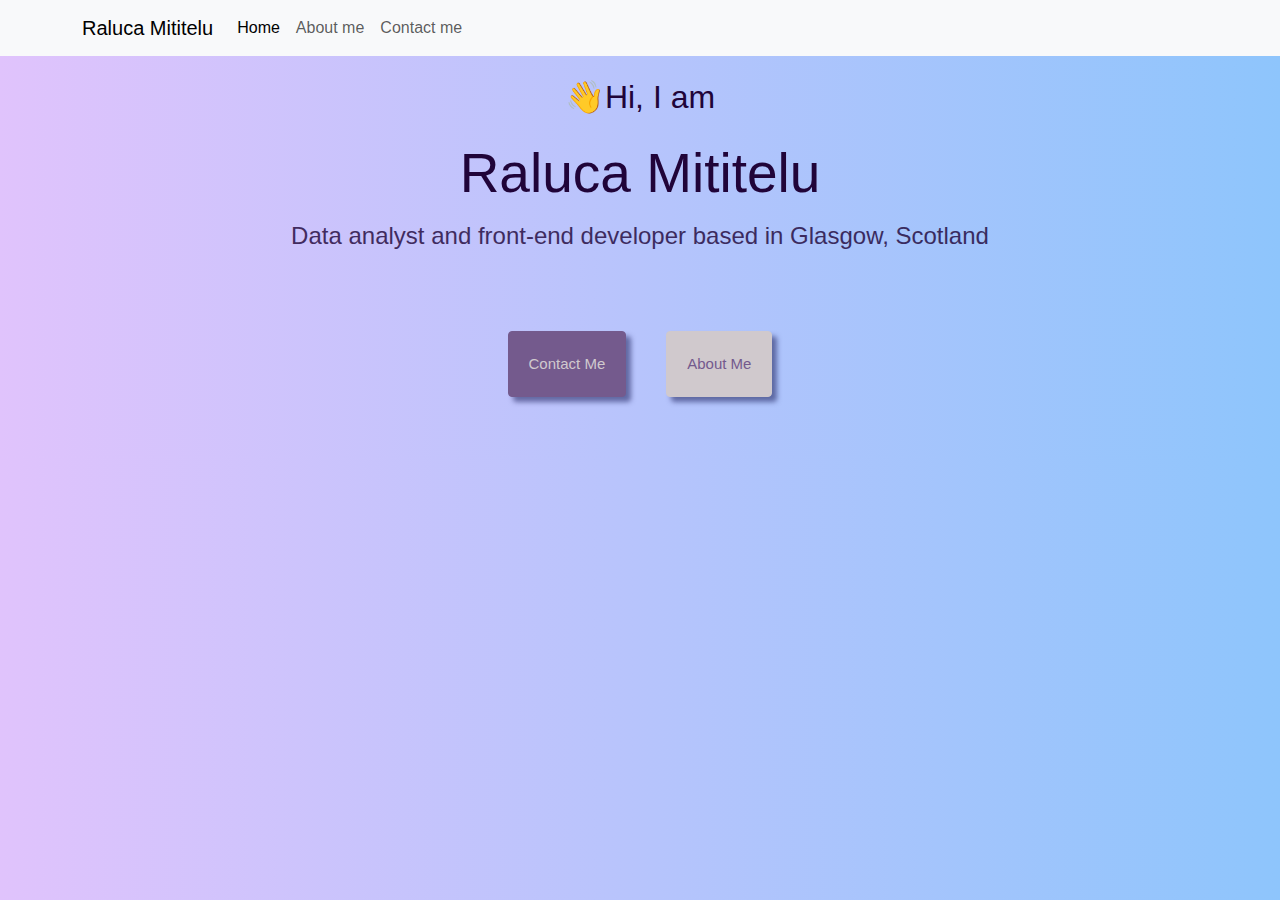
<file: index.html>
<!DOCTYPE html>
<html lang="en">
  <head>
    <meta charset="UTF-8" />
    <meta http-equiv="X-UA-Compatible" content="IE=edge" />
    <meta name="viewport" content="width=device-width, initial-scale=1.0" />
    <meta
      name="description"
      content="A presentation page for Raluca Mititelu's developer portfolio, passions and interests" />
    <link
      href="https://cdn.jsdelivr.net/npm/bootstrap@5.3.3/dist/css/bootstrap.min.css"
      rel="stylesheet"
      integrity="sha384-QWTKZyjpPEjISv5WaRU9OFeRpok6YctnYmDr5pNlyT2bRjXh0JMhjY6hW+ALEwIH"
      crossorigin="anonymous" />
    <script
      src="https://cdn.jsdelivr.net/npm/bootstrap@5.3.3/dist/js/bootstrap.bundle.min.js"
      integrity="sha384-YvpcrYf0tY3lHB60NNkmXc5s9fDVZLESaAA55NDzOxhy9GkcIdslK1eN7N6jIeHz"
      crossorigin="anonymous"></script>
    <title>Raluca Mititelu Presentation Website Homepage</title>
    <link rel="stylesheet" href="/css/style.css" />
  </head>
  <body>
    <nav class="navbar navbar-expand-lg navbar-light bg-light fixed-top">
      <div class="container">
        <a class="navbar-brand" href="/" title="Homepage">Raluca Mititelu</a>
        <button
          class="navbar-toggler"
          type="button"
          data-bs-toggle="collapse"
          data-bs-target="#navbarNav"
          aria-controls="navbarNav"
          aria-expanded="false"
          aria-label="Toggle navigation">
          <span class="navbar-toggler-icon"></span>
        </button>
        <div class="collapse navbar-collapse" id="navbarNav">
          <ul class="navbar-nav">
            <li class="nav-item">
              <a
                class="nav-link active"
                aria-current="page"
                href="/"
                title="Homepage"
                >Home</a
              >
            </li>
            <li class="nav-item">
              <a
                class="nav-link"
                href="/about.html"
                title="About Raluca Mititelu"
                >About me</a
              >
            </li>
            <li class="nav-item">
              <a
                class="nav-link"
                href="/about.html#contact"
                title="Contact Raluca Mititelu"
                >Contact me</a
              >
            </li>
          </ul>
        </div>
      </div>
    </nav>
    <br />
    <br />
    <div class="greeting">
      <h2>👋Hi, I am</h2>
      <h1 class="mb-3 mt-4">Raluca Mititelu</h1>
      <h3 class="mt-3">
        Data analyst and front-end developer based in Glasgow, Scotland
      </h3>
    </div>
    <div class="homepageButtons">
      <div class="contact">
        <a
          href="/about.html#mycontact"
          ,
          target="_blank"
          class="contact-link"
          title="Contact Raluca Mititelu">
          Contact me
        </a>
      </div>
      <div class="about">
        <a
          href="/about.html"
          ,
          target="_blank"
          class="about-link"
          title="Contact Raluca Mititelu">
          About me
        </a>
      </div>
    </div>
  </body>
</html>
</file>
<file: css/style.css>
:root {
  --primary-color: linear-gradient(90deg, #e0c3fc 0%, #8ec5fc 100%);
}
:root {
  --title-color: #200439;
}
:root {
  --shadow: 5px 5px 5px rgba(14, 16, 77, 0.5);
}

body {
  font-family: Arial, Helvetica, sans-serif;
  background: var(--primary-color);
  margin: 20px auto;
  max-width: 900px;
}
poem-button {
  max-width: 100%;
}
h1 {
  font-size: 55px;
  margin: 0;
  color: var(--title-color);
}
h3 {
  font-size: 24px;
  opacity: 0.8;
  color: var(--title-color);
}

.greeting {
  margin-top: 10px;
  padding: 20px auto;
  color: var(--title-color);
  text-align: center;
}
.homepageButtons {
  display: flex;
  justify-content: center;
  padding: 20px;
  flex: 1;
  margin-top: 40px;
  text-transform: capitalize;
}
.weather-link,
.poem-link {
  display: flex;
  justify-content: center;
  padding: 15px;
  font-size: 13px;
  margin-top: 40px;
  text-transform: capitalize;
  text-decoration: none;
  border: 1px solid rgb(116, 90, 141);
  border-radius: 10px;
  background-color: rgb(183, 141, 222);
  color: #200439;
  max-width: 100%;
}
.weather-link:hover {
  text-decoration: underline;
  font-weight: bolder;
}
.poem-link:hover {
  text-decoration: underline;
  font-weight: bolder;
}
.contact {
  border: 1px solid rgb(116, 90, 141);
  padding: 20px;
  background: rgb(116, 90, 141);
  box-shadow: var(--shadow);
  border-radius: 4px;
  margin: 20px;
}

.contact-link {
  color: rgb(208, 201, 205);
  text-decoration: none;
  font-size: 15px;
}

.about {
  border: 1px solid rgb(208, 201, 205);
  padding: 20px;
  background-color: rgb(208, 201, 205);
  box-shadow: var(--shadow);
  border-radius: 4px;
  margin: 20px;
}
.about-link {
  color: rgb(116, 90, 141);
  text-decoration: none;
  font-size: 15px;
}

.homepage-link {
  color: rgb(64, 11, 170);
  display: block;
  text-align: center;
  text-decoration: none;
  margin-top: -20px;
}
p {
  color: var(--title-color);
  background: #d2dcfb;
  padding: 20px;
  border-radius: 4px;
  font-size: 14px;
  line-height: 1.5;
  margin: 20px;
  text-align: center;
}
.mycontact {
  color: var(--title-color);
}
.email-link {
  color: rgb(47, 21, 72);
  text-decoration: none;
}
.email-link:hover {
  text-decoration: underline;
}
.about-paragraphs {
  display: flex;
  margin: 20px 0;
}
.content {
  text-align: center;
  color: var(--title-color);
}
.aboutme {
  font-size: 40px;
  margin-top: 20px;
  margin-bottom: 20px;
}
@media (min-width: 768px) {
  .resize {
    max-width: 100%;
  }
}
</file>
